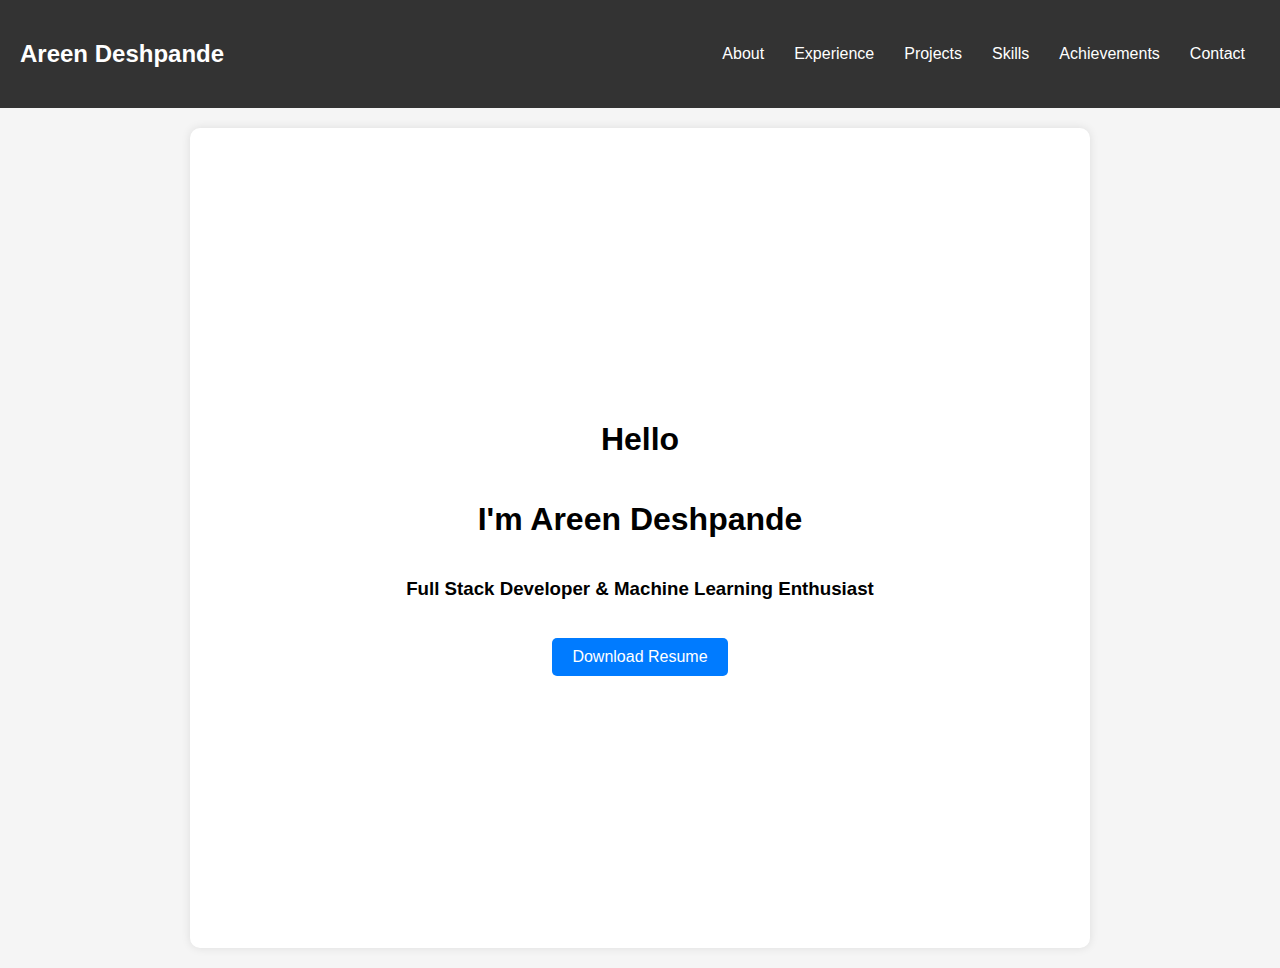
<file: index.html>
<!DOCTYPE html>
<html>
<head>
    <meta charset="utf-8">
    <meta name="viewport" content="width=device-width, initial-scale=1">
    <title>Areen Deshpande | Home</title>
    <link rel="stylesheet" type="text/css" href="css/style.css">
    <link rel="stylesheet" type="text/css" href="css/home.css">

</head>
<body>
    <header>
        <h2 class="logo">Areen <span>Deshpande</span></h2>
        <ul class="navbar">
            <li><a href="pages/about.html">About</a></li>
            <li><a href="pages/experience.html">Experience</a></li>
            <li><a href="pages/projects.html">Projects</a></li>
            <li><a href="pages/skills.html">Skills</a></li>
            <li><a href="pages/achievements.html">Achievements</a></li>
            <li><a href="pages/contact.html">Contact</a></li>
        </ul>
    </header>
    <section class="page-container">
        <h1>Hello</h1>
        <h1>I'm Areen Deshpande</h1>
        <h3>Full Stack Developer & Machine Learning Enthusiast</h3>
        
        <a href="https://drive.google.com/file/d/1zr0sRXfA9E5Wi7lwAVtN2D2AQA8PqDwY/view?usp=drive_link" class="btn" target="_blank">Download Resume</a>
    </section>
</body>
</html>
</file>
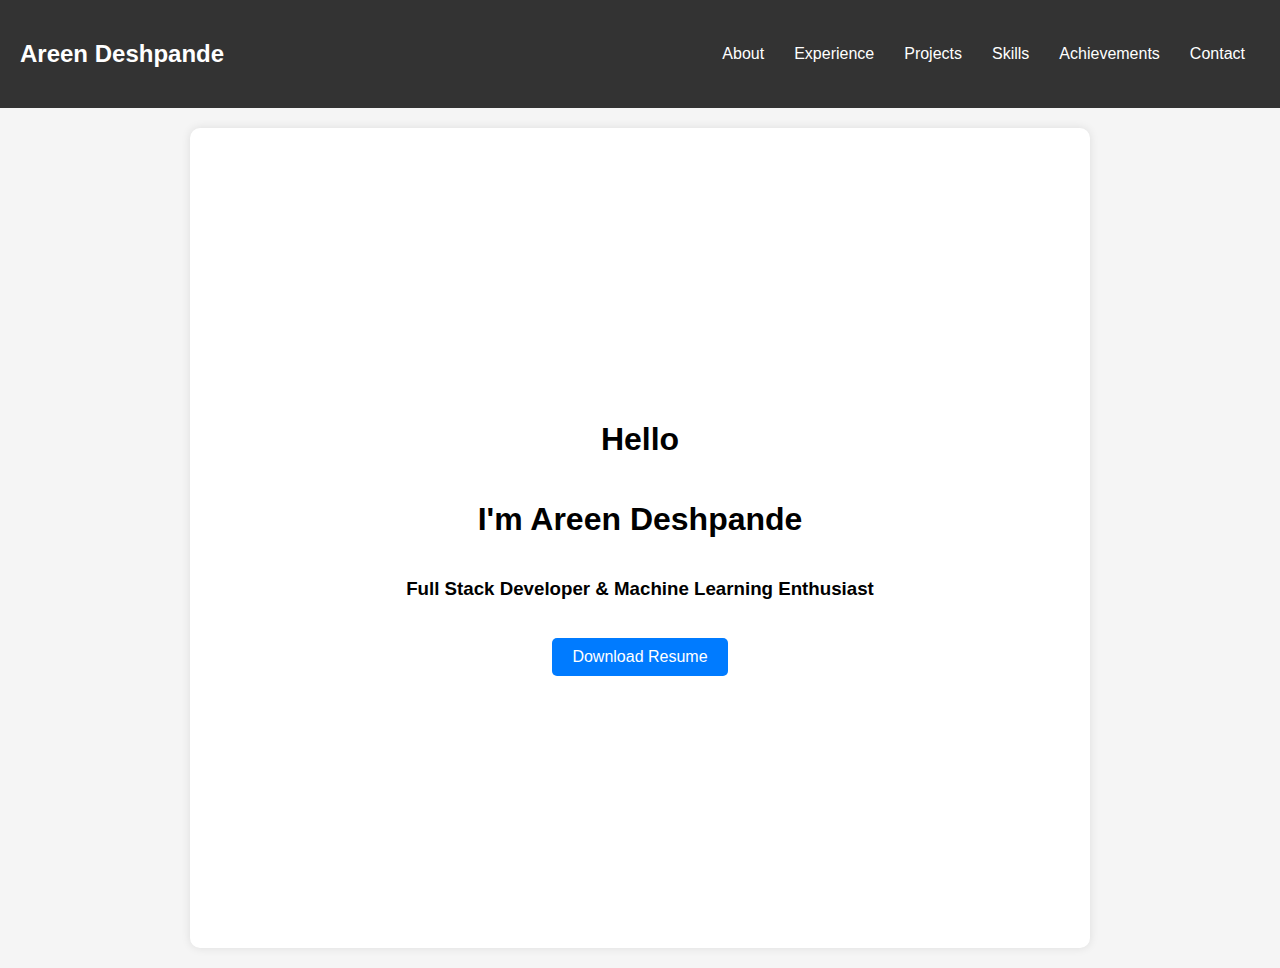
<file: pages/index.html>
<!DOCTYPE html>
<html>
<head>
    <meta charset="utf-8">
    <meta name="viewport" content="width=device-width, initial-scale=1">
    <title>Areen Deshpande | Home</title>
    <link rel="stylesheet" type="text/css" href="../css/style.css">
    <link rel="stylesheet" type="text/css" href="../css/home.css">

</head>
<body>
    <header>
        <h2 class="logo">Areen <span>Deshpande</span></h2>
        <ul class="navbar">
            <li><a href="about.html">About</a></li>
            <li><a href="experience.html">Experience</a></li>
            <li><a href="projects.html">Projects</a></li>
            <li><a href="skills.html">Skills</a></li>
            <li><a href="achievements.html">Achievements</a></li>
            <li><a href="contact.html">Contact</a></li>
        </ul>
    </header>
    <section class="page-container">
        <h1>Hello</h1>
        <h1>I'm Areen Deshpande</h1>
        <h3>Full Stack Developer & Machine Learning Enthusiast</h3>
        
        <a href="https://drive.google.com/file/d/1zr0sRXfA9E5Wi7lwAVtN2D2AQA8PqDwY/view?usp=drive_link" class="btn" target="_blank">Download Resume</a>
    </section>
</body>
</html>
</file>
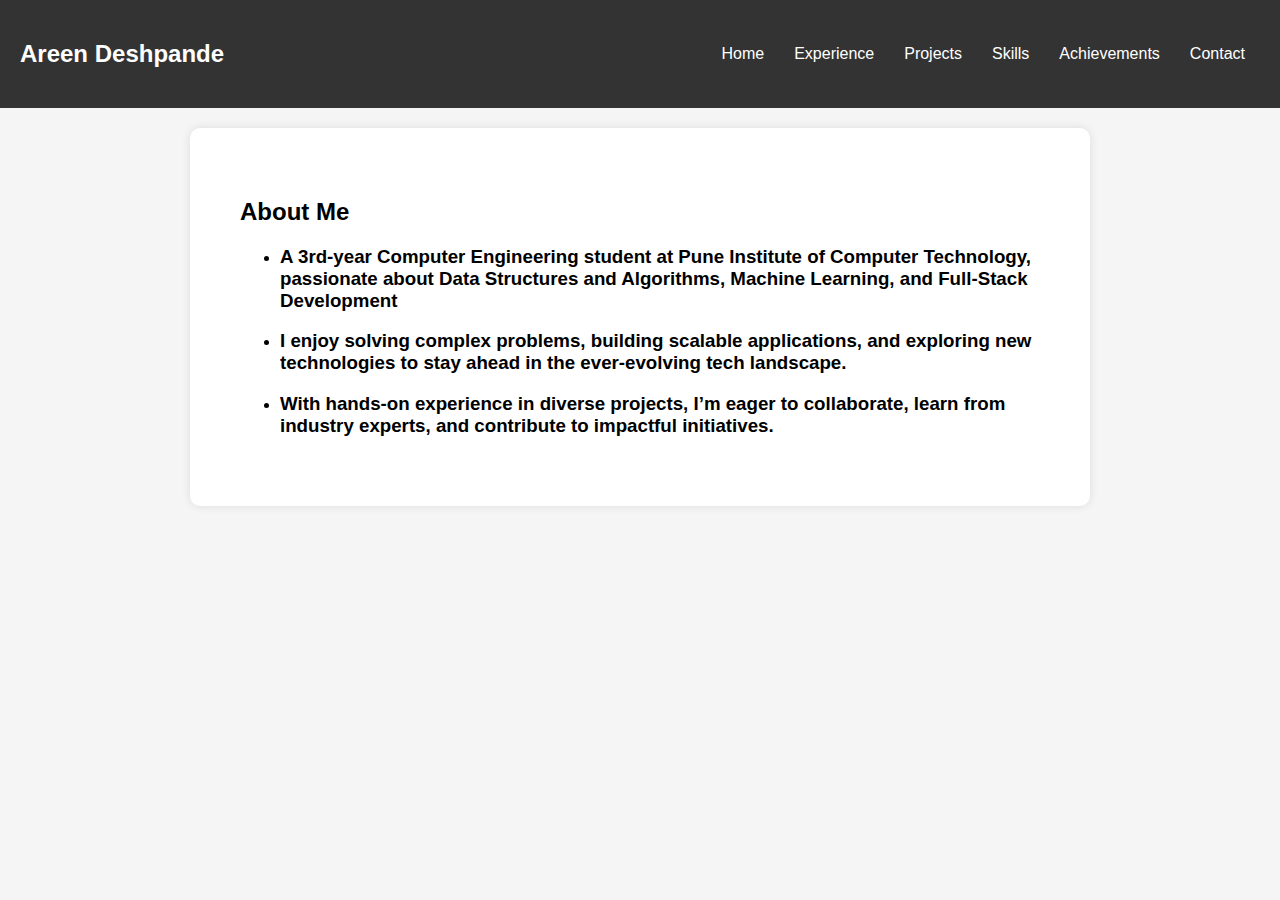
<file: pages/about.html>
<!DOCTYPE html>
<html>
<head>
    <title>About Me</title>
    <link rel="stylesheet" type="text/css" href="../css/style.css">
<link rel="stylesheet" type="text/css" href="../css/about.css">

</head>
<body>
    <header>
        <h2 class="logo">Areen <span>Deshpande</span></h2>
        <ul class="navbar">
            <li><a href="../index.html">Home</a></li>
            <li><a href="experience.html">Experience</a></li>
            <li><a href="projects.html">Projects</a></li>
            <li><a href="skills.html">Skills</a></li>
            <li><a href="achievements.html">Achievements</a></li>
            <li><a href="contact.html">Contact</a></li>
        </ul>
    </header>
    <section class="page-container">
        <h2>About Me</h2>
        <ul><li><h3>A 3rd-year Computer Engineering student at Pune Institute of Computer Technology, passionate about Data Structures and Algorithms, Machine Learning, and Full-Stack Development</h3></li>
            <li><h3>I enjoy solving complex problems, building scalable applications, and exploring new technologies to stay ahead in the ever-evolving tech landscape.</h3></li>
        <li><h3> With hands-on experience in diverse projects, I’m eager to collaborate, learn from industry experts, and contribute to impactful initiatives.</h3></li></ul>
        
        
    </section>
</body>
</html>
</file>
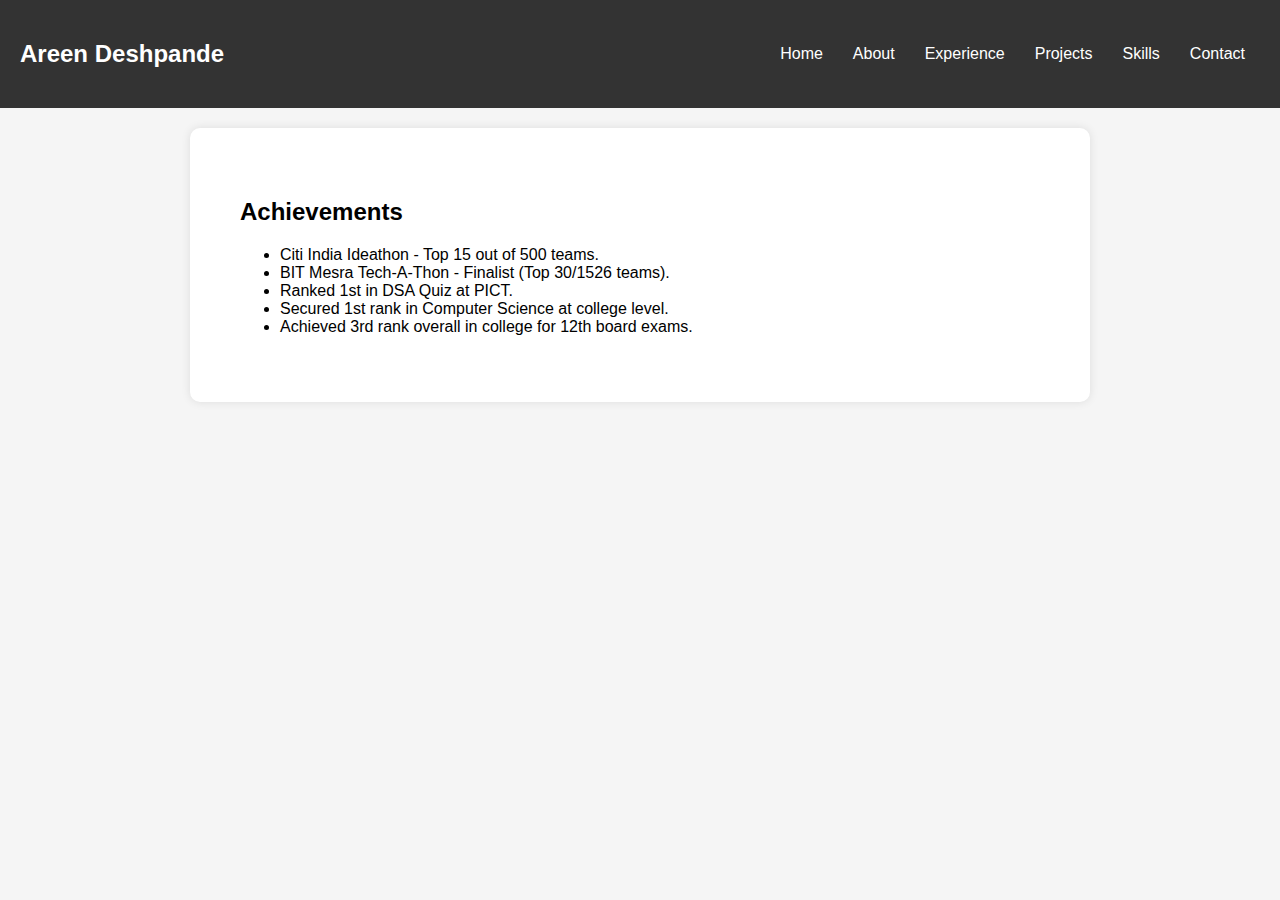
<file: pages/achievements.html>
<!DOCTYPE html>
<html>
<head>
    <title>Achievements</title>
    <link rel="stylesheet" type="text/css" href="../css/style.css">
<link rel="stylesheet" type="text/css" href="../css/achievements.css">

</head>
<body>
    <header>
        <h2 class="logo">Areen <span>Deshpande</span></h2>
        <ul class="navbar">
            <li><a href="../index.html">Home</a></li>
            <li><a href="about.html">About</a></li>
            <li><a href="experience.html">Experience</a></li>
            <li><a href="projects.html">Projects</a></li>
            <li><a href="skills.html">Skills</a></li>
            <li><a href="contact.html">Contact</a></li>
        </ul>
    </header>
    <section class="page-container">
        <h2>Achievements</h2>
        <ul>
            <li>Citi India Ideathon - Top 15 out of 500 teams.</li>
            <li>BIT Mesra Tech-A-Thon - Finalist (Top 30/1526 teams).</li>
            <li>Ranked 1st in DSA Quiz at PICT.</li>
            <li>Secured 1st rank in Computer Science at college level.</li>
            <li>Achieved 3rd rank overall in college for 12th board exams.</li>
            
        </ul>
    </section>
</body>
</html>
</file>
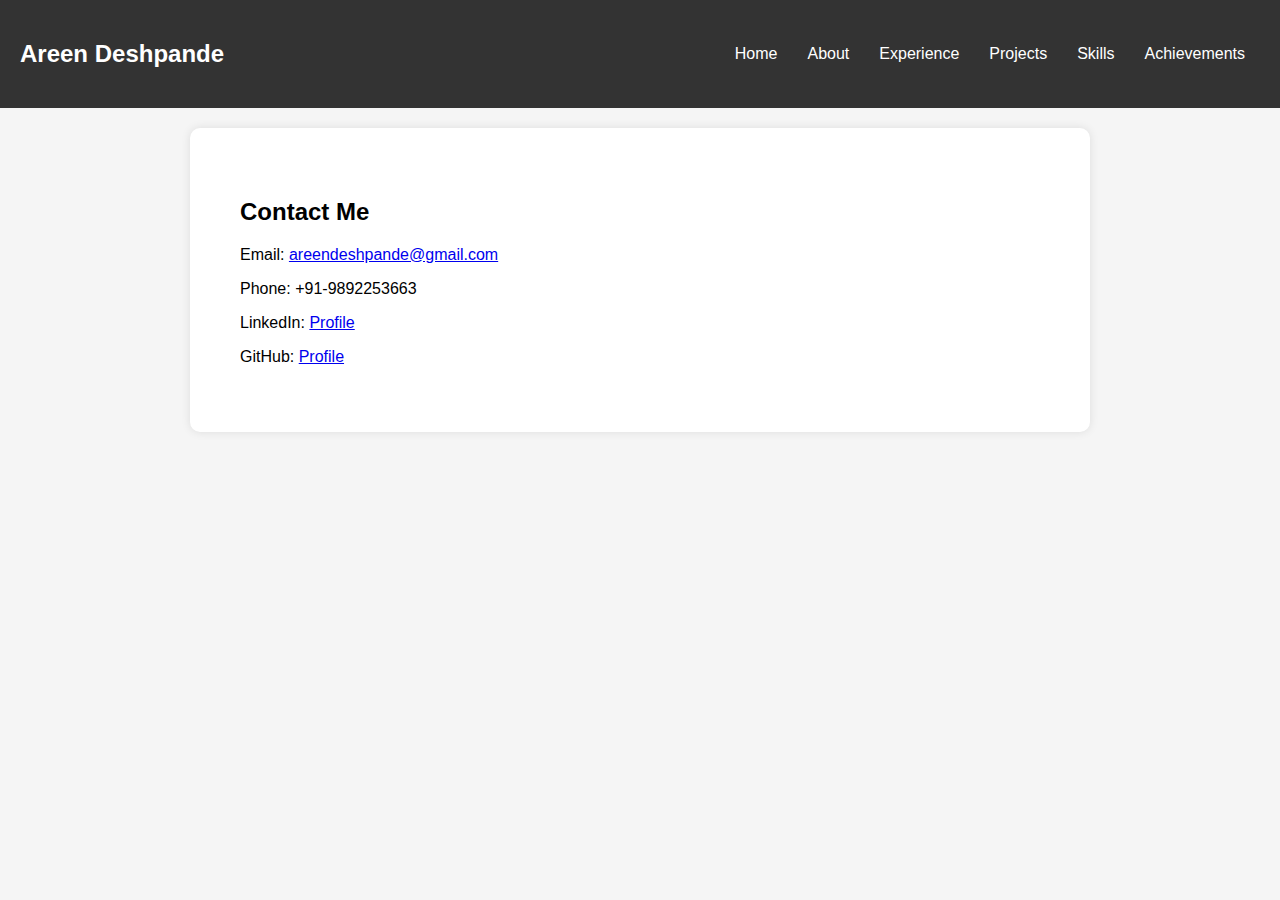
<file: pages/contact.html>
<!DOCTYPE html>
<html>
<head>
    <title>Contact Me</title>
    <link rel="stylesheet" type="text/css" href="../css/style.css">
<link rel="stylesheet" type="text/css" href="../css/contact.css">

</head>
<body>
    <header>
        <h2 class="logo">Areen <span>Deshpande</span></h2>
        <ul class="navbar">
            <li><a href="../index.html">Home</a></li>
            <li><a href="about.html">About</a></li>
            <li><a href="experience.html">Experience</a></li>
            <li><a href="projects.html">Projects</a></li>
            <li><a href="skills.html">Skills</a></li>
            <li><a href="achievements.html">Achievements</a></li>
        </ul>
    </header>
    <section class="page-container">
        <h2>Contact Me</h2>
        <p>Email: <a href="mailto:areendeshpande@gmail.com">areendeshpande@gmail.com</a></p>
        <p>Phone: +91-9892253663</p>
        <p>LinkedIn: <a href="https://www.linkedin.com/in/areen-deshpande-3b1107291/">Profile</a></p>
        <p>GitHub: <a href="https://github.com/AreenDeshpande">Profile</a></p>
    </section>
</body>
</html>
</file>
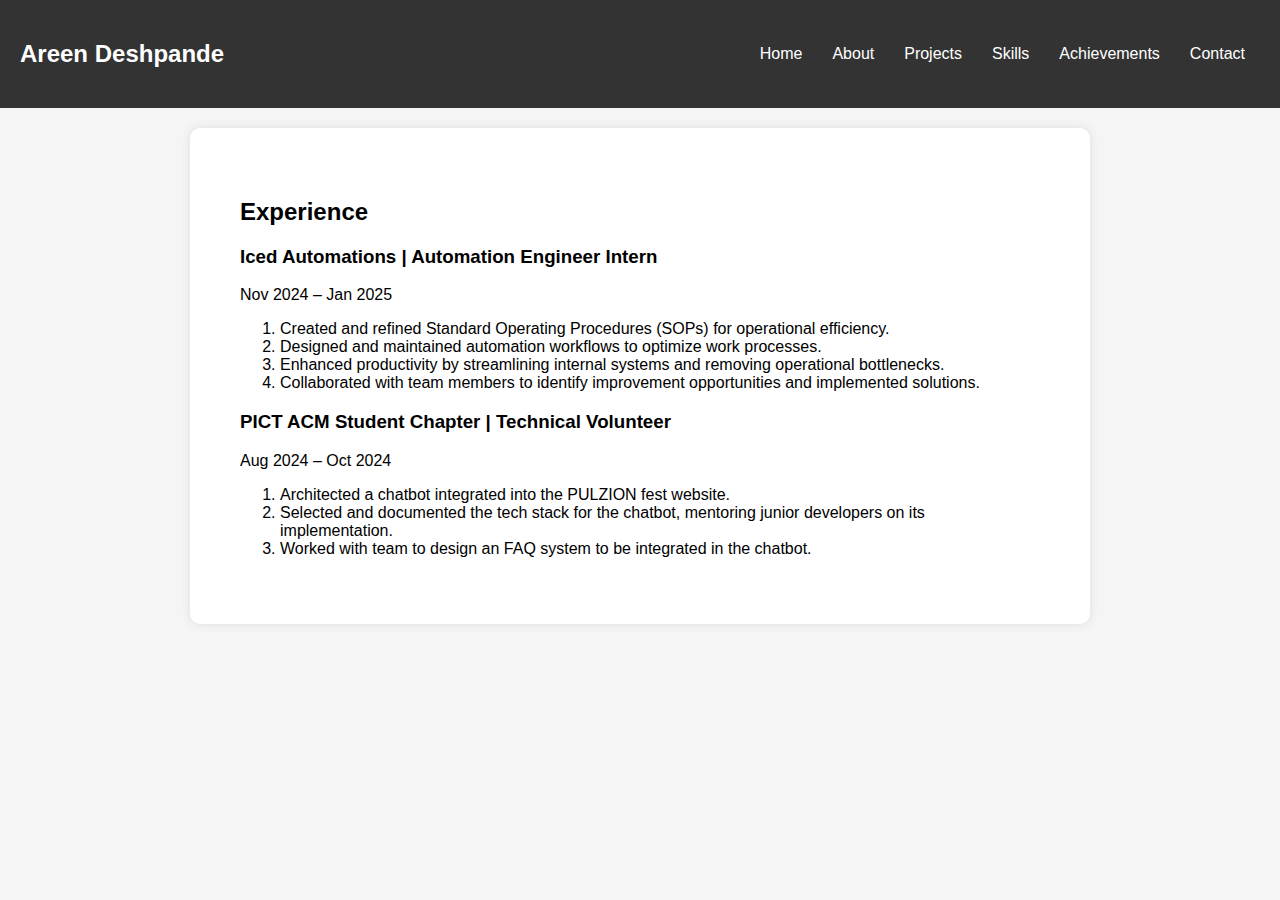
<file: pages/experience.html>
<!DOCTYPE html>
<html>
<head>
    <title>Experience</title>
    <link rel="stylesheet" type="text/css" href="../css/style.css">
<link rel="stylesheet" type="text/css" href="../css/experience.css">

</head>
<body>
    <header>
        <h2 class="logo">Areen <span>Deshpande</span></h2>
        <ul class="navbar">
            <li><a href="../index.html">Home</a></li>
            <li><a href="about.html">About</a></li>
            <li><a href="projects.html">Projects</a></li>
            <li><a href="skills.html">Skills</a></li>
            <li><a href="achievements.html">Achievements</a></li>
            <li><a href="contact.html">Contact</a></li>
        </ul>
    </header>
    <section class="page-container">
        <h2>Experience</h2>
        <div class="box">
            <h3>Iced Automations | Automation Engineer Intern</h3>
            <p>Nov 2024 – Jan 2025</p>
            <ol><li>Created and refined Standard Operating Procedures (SOPs) for operational efficiency.<br></li>
                <li>Designed and maintained automation workflows to optimize work processes.</li>
                <li>Enhanced productivity by streamlining internal systems and removing operational bottlenecks.</li>
                <li>Collaborated with team members to identify improvement opportunities and implemented solutions.</li></ol>
               
            
        </div>
        <div class="box">
            <h3>PICT ACM Student Chapter | Technical Volunteer</h3>
            <p>Aug 2024 – Oct 2024</p>
            <ol>
                <li> Architected a chatbot integrated into the PULZION fest website.</li> 
                <li>Selected and documented the tech stack for the chatbot, mentoring junior developers on its implementation.</li>
                <li>
                    Worked with team to design an FAQ system to be integrated in the chatbot.
                </li>

            </ol>
</file>
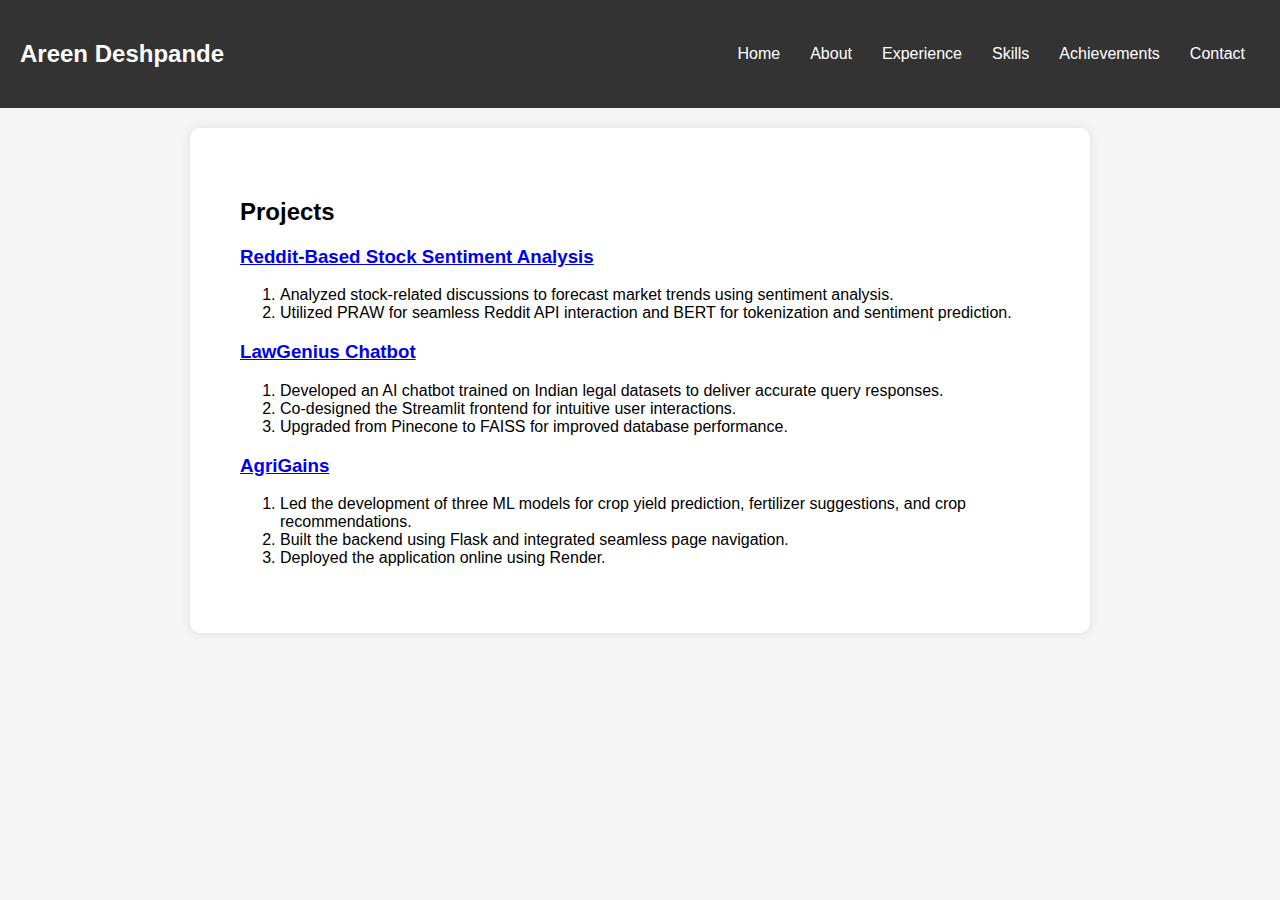
<file: pages/projects.html>
<!DOCTYPE html>
<html>
<head>
    <title>Projects</title>
    <link rel="stylesheet" type="text/css" href="../css/style.css">
<link rel="stylesheet" type="text/css" href="../css/projects.css">

</head>
<body>
    <header>
        <h2 class="logo">Areen <span>Deshpande</span></h2>
        <ul class="navbar">
            <li><a href="../index.html">Home</a></li>
            <li><a href="about.html">About</a></li>
            <li><a href="experience.html">Experience</a></li>
            <li><a href="skills.html">Skills</a></li>
            <li><a href="achievements.html">Achievements</a></li>
            <li><a href="contact.html">Contact</a></li>
        </ul>
    </header>
    <section class="page-container">
        <h2>Projects</h2>
        <div class="box">
            <h3><a href="https://github.com/AreenDeshpande/Stock_Movement_Predictor">Reddit-Based Stock Sentiment Analysis</a></h3>
            <ol><li>Analyzed stock-related discussions to forecast market trends using sentiment analysis.</li>
                <li>Utilized PRAW for seamless Reddit API interaction and BERT for tokenization and sentiment prediction.</li></ol>
             
        </div>
        <div class="box">
            <h3><a href="https://github.com/AreenDeshpande/LawGenius">LawGenius Chatbot</a></h3>
            <ol><li>Developed an AI chatbot trained on Indian legal datasets to deliver accurate query responses.</li>
                <li>Co-designed the Streamlit frontend for intuitive user interactions.</li>
            <li>Upgraded from Pinecone to FAISS for improved database performance.</li></ol>
        </div>
        <div class="box">
            <h3><a href="https://github.com/AreenDeshpande/AgriGains">AgriGains</a></h3>
            <ol><li>Led the development of three ML models for crop yield prediction, fertilizer suggestions, and crop recommendations.</li>
                <li>Built the backend using Flask and integrated seamless page navigation.</li>
            <li>Deployed the application online using Render.</li></ol>
        </div>
    </section>
</body>
</html>
</file>
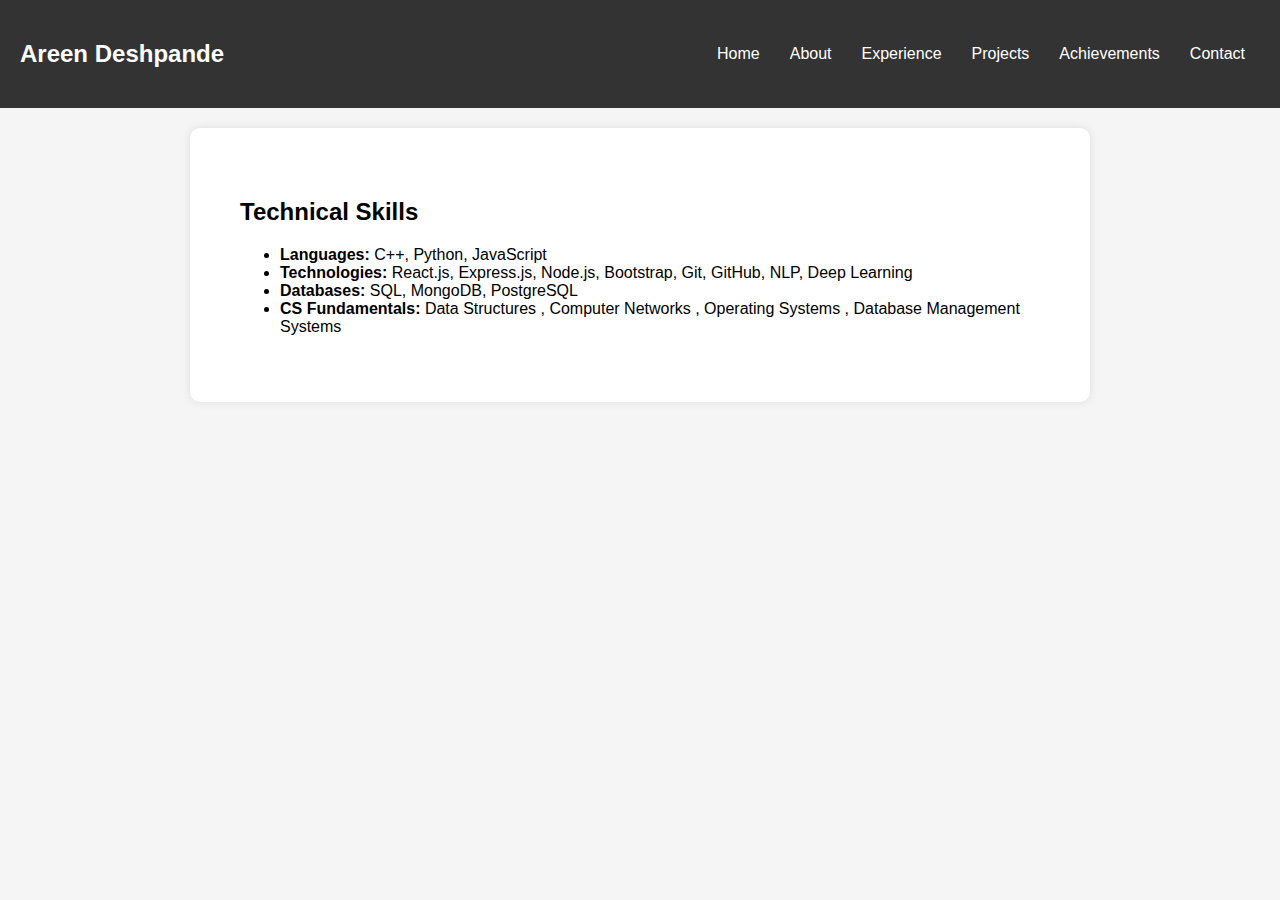
<file: pages/skills.html>
<!DOCTYPE html>
<html>
<head>
    <title>Skills</title>
    <link rel="stylesheet" type="text/css" href="../css/style.css">
<link rel="stylesheet" type="text/css" href="../css/skills.css">

</head>
<body>
    <header>
        <h2 class="logo">Areen <span>Deshpande</span></h2>
        <ul class="navbar">
            <li><a href="../index.html">Home</a></li>
            <li><a href="about.html">About</a></li>
            <li><a href="experience.html">Experience</a></li>
            <li><a href="projects.html">Projects</a></li>
            <li><a href="achievements.html">Achievements</a></li>
            <li><a href="contact.html">Contact</a></li>
        </ul>
    </header>
    <section class="page-container">
        <h2>Technical Skills</h2>
        <ul>
            <li><strong>Languages:</strong> C++, Python, JavaScript</li>
            <li><strong>Technologies:</strong> React.js, Express.js, Node.js, Bootstrap, Git, GitHub, NLP, Deep Learning</li>
            <li><strong>Databases:</strong> SQL, MongoDB, PostgreSQL</li>
            <li><strong>CS Fundamentals:</strong> Data Structures , Computer Networks , Operating Systems , Database Management Systems</li>
        </ul>
    </section>
</body>
</html>
</file>
<file: css/style.css>
body {
    font-family: 'Poppins', sans-serif;
    margin: 0;
    padding: 0;
    background: #f5f5f5;
}
header {
    display: flex;
    justify-content: space-between;
    align-items: center;
    padding: 20px;
    background: #333;
    color: #fff;
}
.logo {
    font-size: 24px;
}
.navbar {
    list-style: none;
    display: flex;
}
.navbar li {
    margin: 0 15px;
}
.navbar a {
    text-decoration: none;
    color: #fff;
    font-weight: 500;
}

/* General Page Styles */
.page-container {
    padding: 50px;
    text-align: middle;
    background: #fff;
    max-width: 800px;
    margin: 20px auto;
    border-radius: 10px;
    box-shadow: 0px 0px 10px rgba(0, 0, 0, 0.1);
}
</file>
<file: css/home.css>
.page-container {
    display: flex;
    flex-direction: column;
    justify-content: center;
    align-items: center;
    height: 80vh;
    text-align: center;
}
.btn {
    display: inline-block;
    margin-top: 20px;
    padding: 10px 20px;
    background-color: #007bff;
    color: white;
    text-decoration: none;
    border-radius: 5px;
}
.btn:hover {
    background-color: #0056b3;
}
</file>
<file: css/about.css>
.about p {
    font-size: 18px;
    line-height: 1.6;
    color: #444;
}
</file>
<file: css/achievements.css>
.achievements ul {
    list-style: none;
    padding: 0;
}
.achievements li {
    font-size: 18px;
    margin-bottom: 10px;
    color: #444;
}
</file>
<file: css/contact.css>
.contact p {
    font-size: 18px;
    margin-bottom: 10px;
}
.contact a {
    color: #007bff;
    text-decoration: none;
    font-weight: bold;
}
</file>
<file: css/experience.css>
.experience .box {
    background: #f9f9f9;
    padding: 20px;
    margin-bottom: 20px;
    border-radius: 5px;
}
.experience h3 {
    color: #333;
}
</file>
<file: css/projects.css>
.projects .box {
    background: #e8f0fe;
    padding: 20px;
    margin-bottom: 20px;
    border-radius: 5px;
}
.projects a {
    text-decoration: none;
    color: #007bff;
    font-weight: bold;
}
</file>
<file: css/skills.css>
.skills ul {
    list-style: none;
    padding: 0;
}
.skills li {
    font-size: 18px;
    margin-bottom: 10px;
}
</file>
